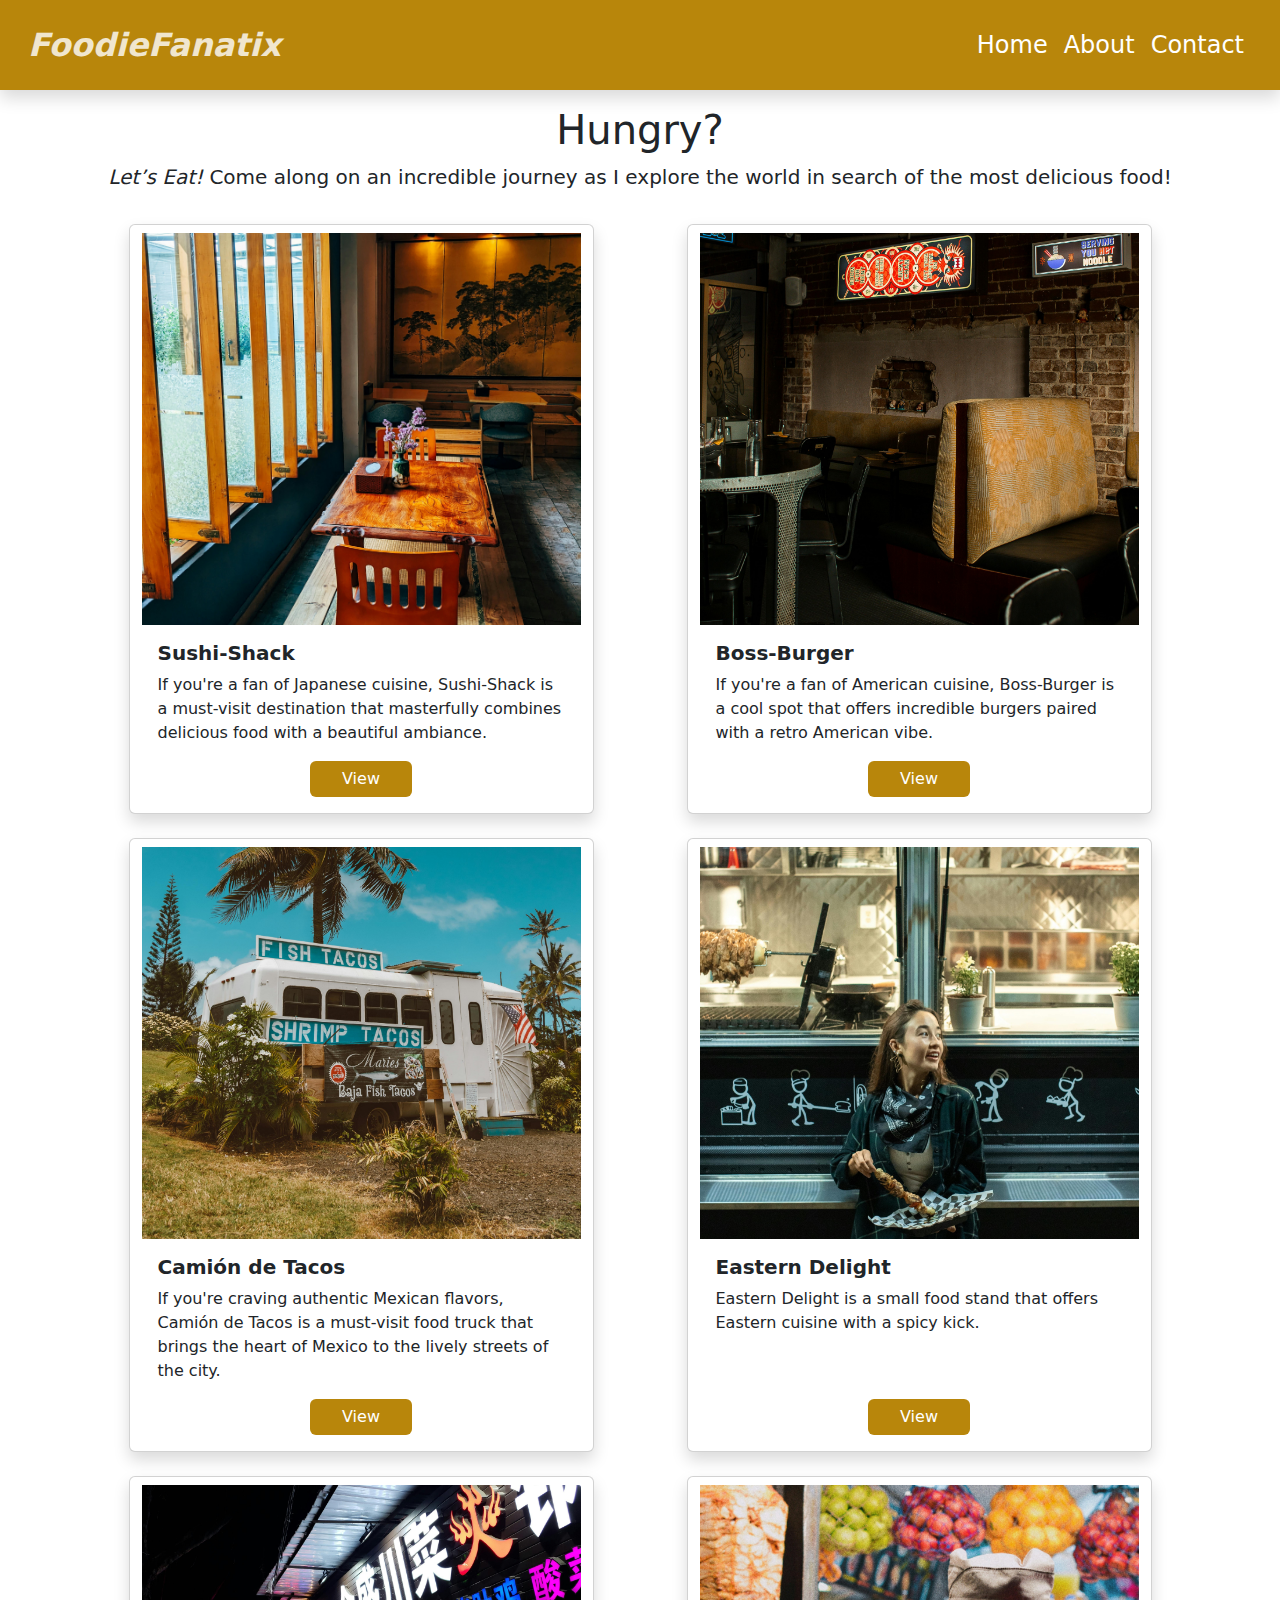
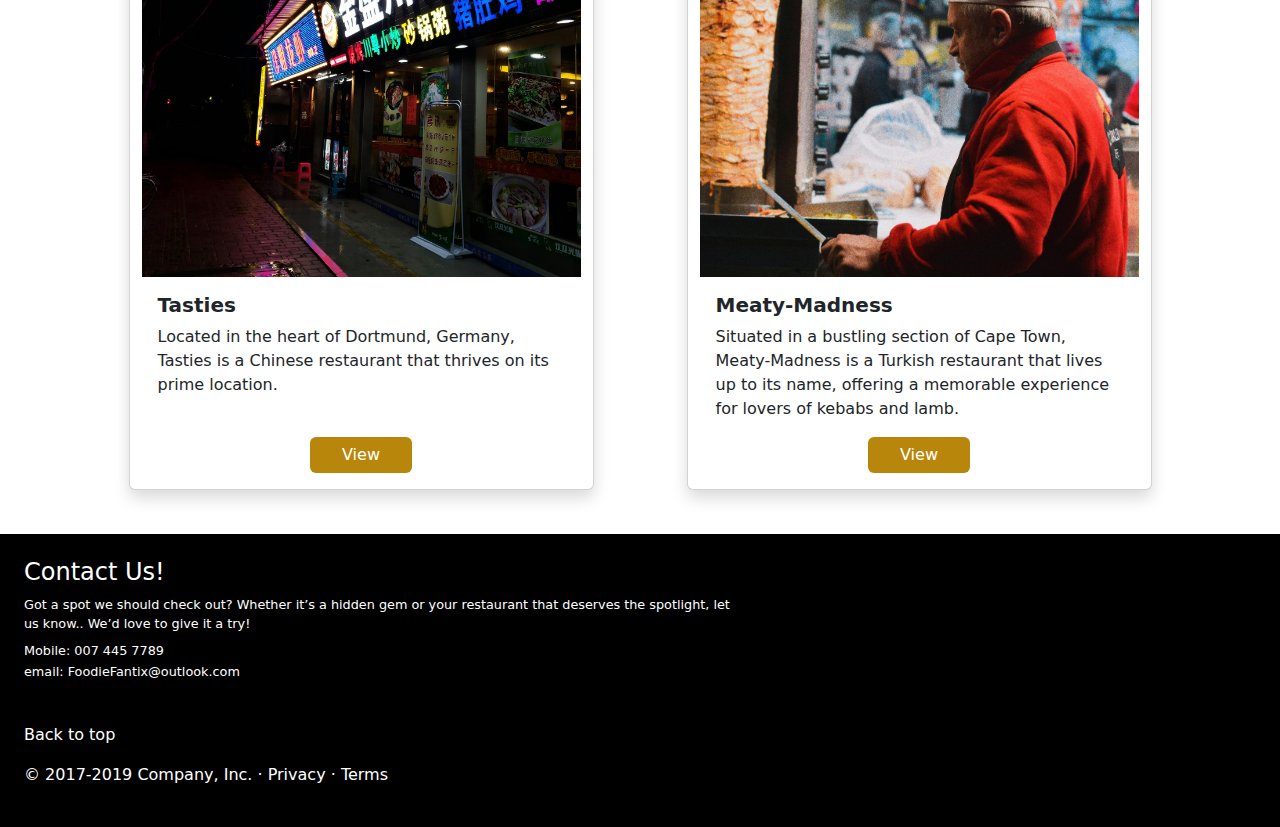
<file: index.html>
<!DOCTYPE html>
<html lang="en">
<html>
    <head>
        <title>FoodieFanatix</title>
        <meta charset="UTF-8">
        <meta name="viewport" content="width=device-width, initial-scale=1, shrink-to-fit=no">
        <link rel="stylesheet" href="custom.css">
        <link rel="stylesheet" href="https://cdn.jsdelivr.net/npm/bootstrap@5.3.0/dist/css/bootstrap.min.css">
        <link rel="stylesheet" href="fontAwesome/css/all.css">
    </head>

    <body>
        <nav class="navbar navbar-expand-lg navbar-white shadow w-100 p-3">
            <div class="container-fluid">
                <a href="index.html" class="navbar-brand ">
                    <em>FoodieFanatix</em>
                </a>
                <button class="navbar-toggler" type="button" data-bs-toggle="collapse" data-bs-target="#navbar" aria-label="Toggle navigation">
                    <span class="navbar-toggler-icon"></span>
                </button>
                <div class="collapse navbar-collapse" id="navbar">
                    <div class="navbar-nav ms-auto h4">
                        <a href="index.html" class="nav-item nav-link">Home</a>
                        <a href="about.html" class="nav-item nav-link">About</a>
                        <a href="#footer-contact" class="nav-item nav-link">Contact</a>
                    </div>
                </div>
            </div>
        </nav>
        
        <div class="blog-header mx-auto text-center p-3">
            <strong><h1>Hungry?</h1></strong>
            <p class="lead"><strong><em>Let’s</em></strong> <strong><em>Eat!</em></strong> Come along on an incredible journey as I explore the world in search of the most delicious food!</p>

        
        </div>
       <div class="container row mx-auto d-sm-flex">
            <div class="card col-lg-5 col-11 mx-auto shadow mb-4">
              <img src="img/sushi-shack/sushi4.jpg" class="card-img-top pt-2" alt="...">
              <div class="card-body d-flex flex-column">
                <div class="d-flex flex-row"><h5 class="card-title ">Sushi-Shack </h5></div>
                <p class="card-text">If you're a fan of Japanese cuisine, Sushi-Shack is a must-visit destination that masterfully combines delicious food with a beautiful ambiance.</p>
               
                <a href="spot1.html" class="btn btn-primary  d-block mx-auto w-25 mt-auto">View</a>
              </div>
            </div>
            <div class="card col-lg-5 col-11 mx-auto shadow mb-4">
              <img src="img/burger/burger5.jpg" class="card-img-top img-fluid pt-2" alt="...">
              <div class="card-body d-flex flex-column">
                <h5 class="card-title">Boss-Burger </h5>
                <p class="card-text">If you're a fan of American cuisine, Boss-Burger is a cool spot that offers incredible burgers paired with a retro American vibe.</p>
               
                <a href="spot2.html" class="btn btn-primary  d-block mx-auto w-25 mt-auto">View</a>
              </div>
            </div>
        </div>
        
        <div class="container row mx-auto d-sm-flex">
            <div class="card col-lg-5 col-11 mx-auto shadow mb-4">
              <img src="img/taco/taco3.jpg" class="card-img-top pt-2" alt="...">
              <div class="card-body d-flex flex-column">
                <h5 class="card-title">Camión de Tacos </h5>
                <p class="card-text">If you're craving authentic Mexican flavors, Camión de Tacos is a must-visit food truck that brings the heart of Mexico to the lively streets of the city.</p>
                
                <a href="spot3.html" class="btn btn-primary  d-block mx-auto w-25 mt-auto">View</a>
              </div>
            </div>
            <div class="card col-lg-5 col-11 mx-auto shadow mb-4">
              <img src="img/India/india5.jpg" class="card-img-top pt-2" alt="...">
              <div class="card-body d-flex flex-column">
                <h5 class="card-title">Eastern Delight </h5>
                <p class="card-text">Eastern Delight is a small food stand that offers Eastern cuisine with a spicy kick.</p>
                
                <a href="spot4.html" class="btn btn-primary  d-block mx-auto w-25 mt-auto">View</a>
              </div>
            </div>
        </div>
        
        <div class="container row mx-auto d-sm-flex">
            <div class="card col-lg-5 col-11 mx-auto shadow mb-4">
              <img src="img/chinese/china5.jpg" class="card-img-top pt-2" alt="...">
              <div class="card-body d-flex flex-column">
                <h5 class="card-title">Tasties </h5>
                <p class="card-text">Located in the heart of Dortmund, Germany, Tasties is a Chinese restaurant that thrives on its prime location.</p>
             
                <a href="spot5.html" class="btn btn-primary  d-block mx-auto w-25 mt-auto">View</a>
              </div>
            </div>
            <div class="card col-lg-5 col-11 mx-auto shadow mb-4">
              <img src="img/turk/turk2.jpg" class="card-img-top pt-2" alt="...">
              <div class="card-body d-flex flex-column">
                <h5 class="card-title">Meaty-Madness </h5>
                <p class="card-text">Situated in a bustling section of Cape Town, Meaty-Madness is a Turkish restaurant that lives up to its name, offering a memorable experience for lovers of kebabs and lamb.</p>
                
                <a href="spot6.html" class="btn btn-primary  d-block mx-auto w-25 mt-auto">View</a>
              </div>
            </div>
        </div>
        
        
            
        <footer class="footer-section p-4 mx-lg-0">
            <div id="footer-contact" class="footer-contact col-lg-7 mb-5">
                <h4>Contact Us!</h4>
                <p>Got a spot we should check out? Whether it’s a hidden gem or your restaurant that deserves the spotlight, let us know.. We’d love to give it a try!</p>
                <div class="footer-contact-details">
                    <p>Mobile: 007 445 7789</p>
                    <p>email: FoodieFantix@outlook.com</p>
                </div>
            </div>
            <div class="mt-5 mb-1">
                <p class="float-right"><a href="#">Back to top</a></p>
                <p>&copy; 2017-2019 Company, Inc. &middot; <a href="#">Privacy</a> &middot; <a href="#">Terms</a></p>
            </div>
            
        </footer>
        <script src="https://cdn.jsdelivr.net/npm/bootstrap@5.3.0/dist/js/bootstrap.bundle.min.js"></script>
        
    
    </body>
</html>
</file>
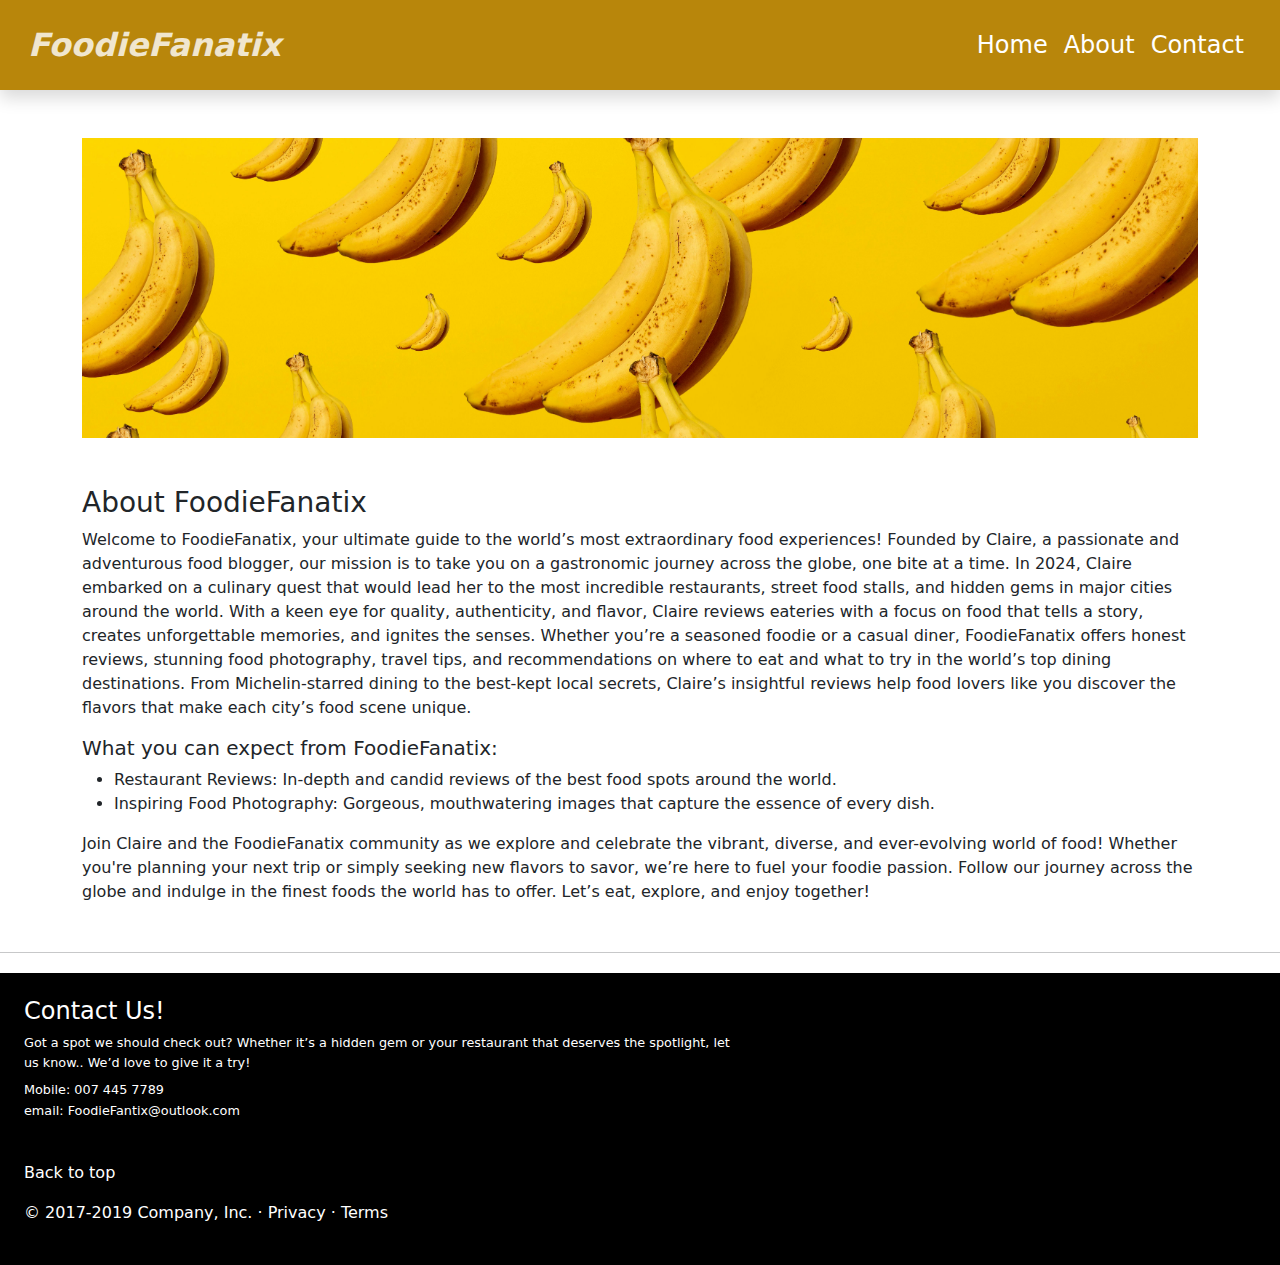
<file: about.html>
<!DOCTYPE html>
<html lang="en">
<html>
    <head>
        <title>FoodieFanatix</title>
        <meta charset="UTF-8">
        <meta name="viewport" content="width=device-width, initial-scale=1, shrink-to-fit=no">
        <link rel="stylesheet" href="custom.css">
        <link rel="stylesheet" href="https://cdn.jsdelivr.net/npm/bootstrap@5.3.0/dist/css/bootstrap.min.css">
        <link rel="stylesheet" href="fontAwesome/css/all.css">
    </head>

    <body>
        <nav class="navbar navbar-expand-lg navbar-white shadow w-100 p-3">
            <div class="container-fluid">
                <a href="index.html" class="navbar-brand ">
                    <em>FoodieFanatix</em>
                </a>
                <button class="navbar-toggler" type="button" data-bs-toggle="collapse" data-bs-target="#navbar" aria-label="Toggle navigation">
                    <span class="navbar-toggler-icon"></span>
                </button>
                <div class="collapse navbar-collapse" id="navbar">
                    <div class="navbar-nav ms-auto h4">
                        <a href="index.html" class="nav-item nav-link">Home</a>
                        <a href="about.html" class="nav-item nav-link">About</a>
                        <a href="#footer-contact" class="nav-item nav-link">Contact</a>
                    </div>
                </div>
            </div>
        </nav>
        
        <div class="about-content container mt-5">
            <img src="img/nana.jpg" class="mb-5"/>
        <h3>About FoodieFanatix</h3>
            <p>
                Welcome to FoodieFanatix, your ultimate guide to the world’s most extraordinary food experiences! Founded by Claire, a passionate and adventurous food blogger, our mission is to take you on a gastronomic journey across the globe, one bite at a time.

                In 2024, Claire embarked on a culinary quest that would lead her to the most incredible restaurants, street food stalls, and hidden gems in major cities around the world. With a keen eye for quality, authenticity, and flavor, Claire reviews eateries with a focus on food that tells a story, creates unforgettable memories, and ignites the senses.

                Whether you’re a seasoned foodie or a casual diner, FoodieFanatix offers honest reviews, stunning food photography, travel tips, and recommendations on where to eat and what to try in the world’s top dining destinations. From Michelin-starred dining to the best-kept local secrets, Claire’s insightful reviews help food lovers like you discover the flavors that make each city’s food scene unique.
            </p>

                <h5>What you can expect from FoodieFanatix:</h5>
                <ul>
                    <li>Restaurant Reviews: In-depth and candid reviews of the best food spots around the world.</li>
                    <li>Inspiring Food Photography: Gorgeous, mouthwatering images that capture the essence of every dish.</li>
                </ul>
                    

                <p>Join Claire and the FoodieFanatix community as we explore and celebrate the vibrant, diverse, and ever-evolving world of food! Whether you're planning your next trip or simply seeking new flavors to savor, we’re here to fuel your foodie passion.

                Follow our journey across the globe and indulge in the finest foods the world has to offer. Let’s eat, explore, and enjoy together!</p>
        </div>
        
        <hr class="section-divider mt-5"/>
            
        <footer class="footer-section p-4 mx-lg-0">
            <div id="footer-contact" class="footer-contact col-lg-7 mb-5">
                <h4>Contact Us!</h4>
                <p>Got a spot we should check out? Whether it’s a hidden gem or your restaurant that deserves the spotlight, let us know.. We’d love to give it a try!</p>
                <div class="footer-contact-details">
                    <p>Mobile: 007 445 7789</p>
                    <p>email: FoodieFantix@outlook.com</p>
                </div>
            </div>
            <div class="mt-5 mb-1">
                <p class="float-right"><a href="#">Back to top</a></p>
                <p>&copy; 2017-2019 Company, Inc. &middot; <a href="#">Privacy</a> &middot; <a href="#">Terms</a></p>
            </div>
        </footer>
        <script src="https://cdn.jsdelivr.net/npm/bootstrap@5.3.0/dist/js/bootstrap.bundle.min.js"></script>
        
    </body>
</html>
</file>
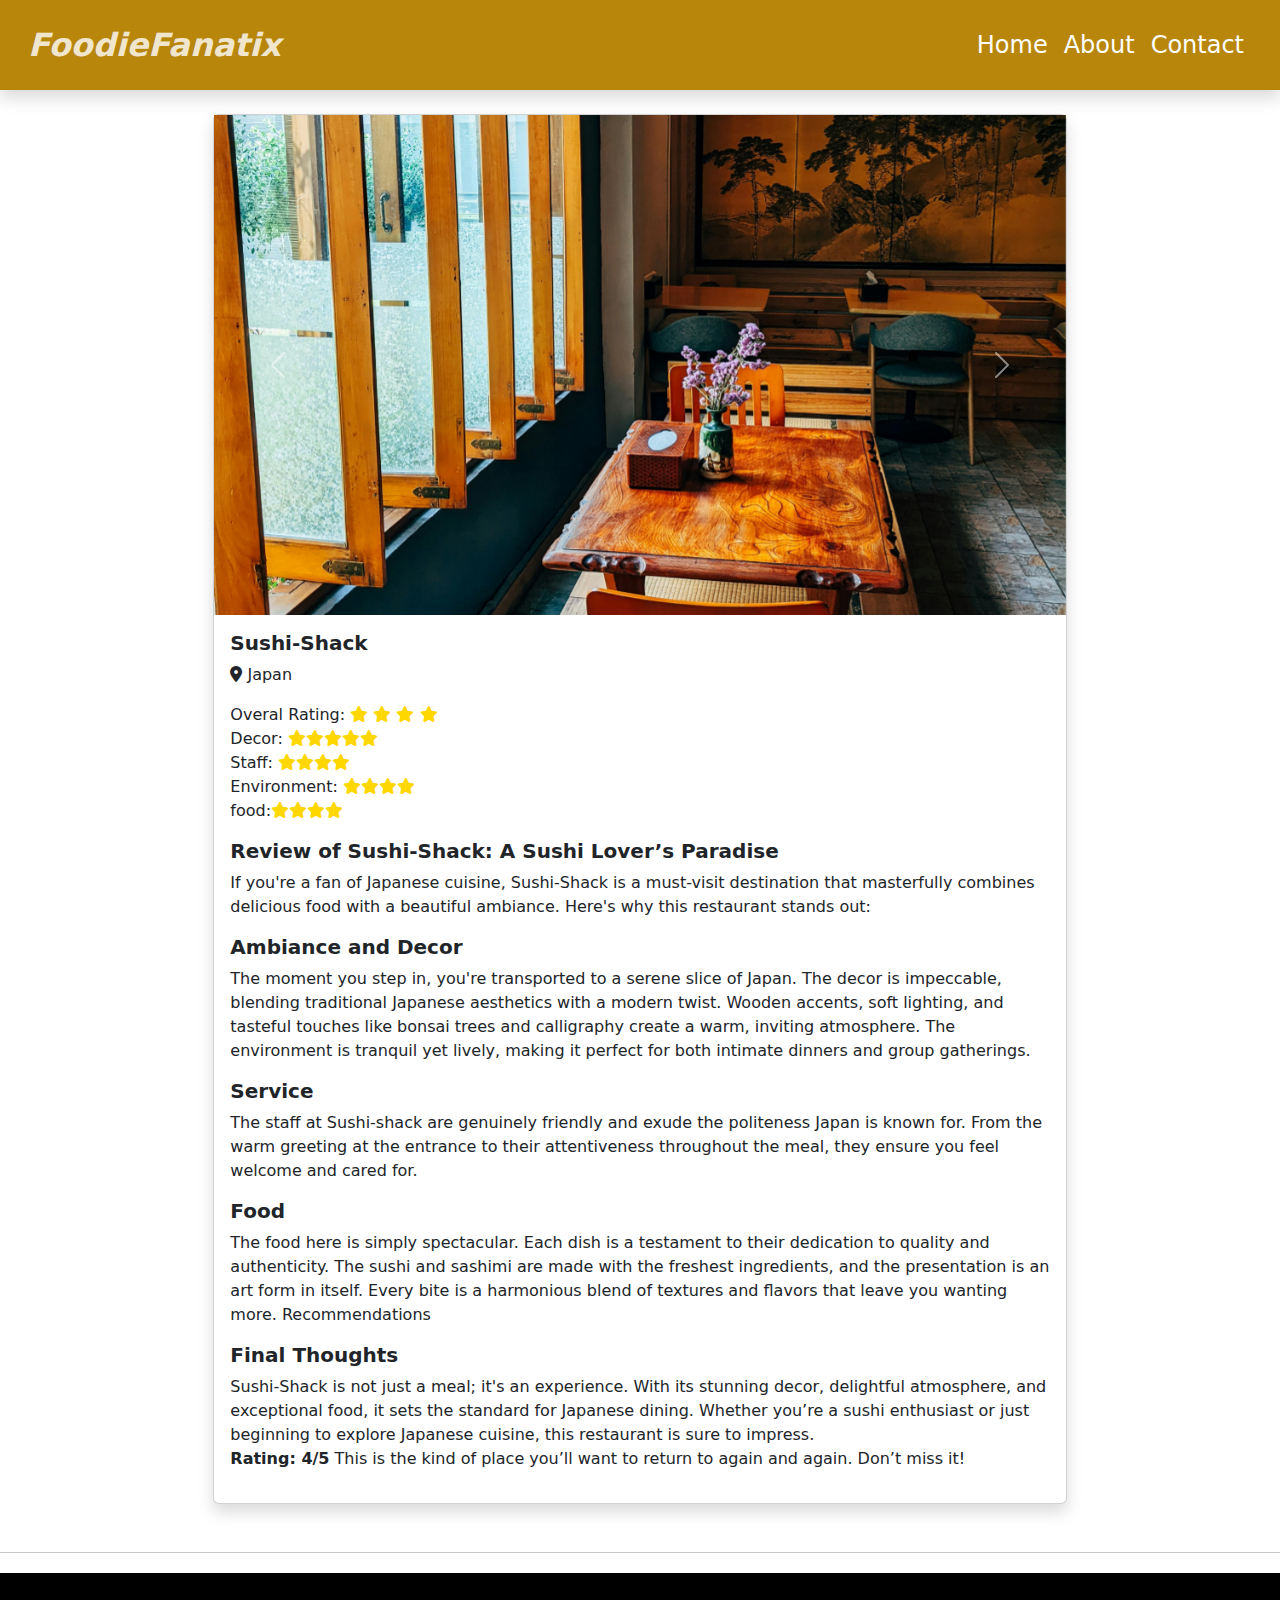
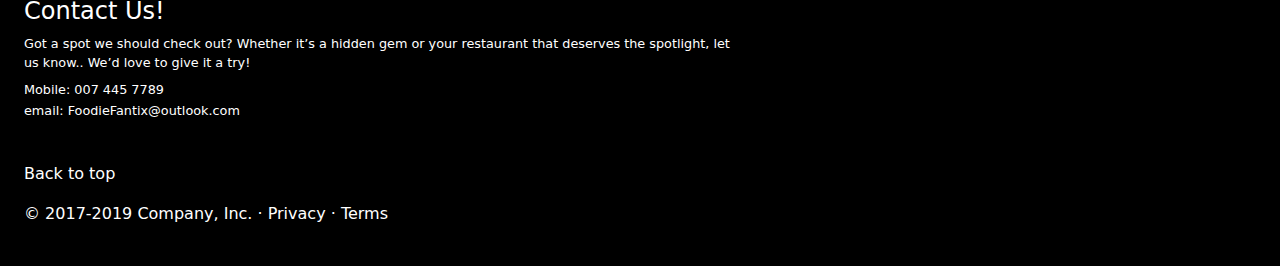
<file: spot1.html>
<!DOCTYPE html>
<html lang="en">
<html>
    <head>
        <title>FoodieFanatix</title>
        <meta charset="UTF-8">
        <meta name="viewport" content="width=device-width, initial-scale=1, shrink-to-fit=no">
        <link rel="stylesheet" href="custom.css">
        <link rel="stylesheet" href="https://cdn.jsdelivr.net/npm/bootstrap@5.3.0/dist/css/bootstrap.min.css">
        <link rel="stylesheet" href="fontAwesome/css/all.css">
    </head>

    <body>
        <nav class="navbar navbar-expand-lg navbar-white shadow w-100 p-3">
            <div class="container-fluid">
                <a href="index.html" class="navbar-brand ">
                    <em>FoodieFanatix</em>
                </a>
                <button class="navbar-toggler" type="button" data-bs-toggle="collapse" data-bs-target="#navbar" aria-label="Toggle navigation">
                    <span class="navbar-toggler-icon"></span>
                </button>
                <div class="collapse navbar-collapse" id="navbar">
                    <div class="navbar-nav ms-auto h4">
                        <a href="index.html" class="nav-item nav-link">Home</a>
                        <a href="about.html" class="nav-item nav-link">About</a>
                        <a href="#footer-contact" class="nav-item nav-link">Contact</a>
                    </div>
                </div>
            </div>
        </nav>
    
       
        <div class="card col-lg-8 col-11 mx-auto shadow m-4">
              <div id="spot-carousel" class="carousel slide">
                  <div class="carousel-inner">
                    <div class="carousel-item active">
                      <img src="img/sushi-shack/sushi4.jpg" class="d-block w-100" alt="...">
                    </div>
                    <div class="carousel-item">
                      <img src="img/sushi-shack/sushi1.jpg" class="d-block w-100" alt="...">
                    </div>
                    <div class="carousel-item">
                      <img src="img/sushi-shack/sushi3.jpg" class="d-block w-100" alt="...">
                    </div>
                    <div class="carousel-item">
                      <img src="img/sushi-shack/sushi5.jpg" class="d-block w-100" alt="...">
                    </div>
                    <div class="carousel-item">
                      <img src="img/sushi-shack/sushi6.jpg" class="d-block w-100" alt="...">
                    </div>
                    
                  </div>
                  <button class="carousel-control-prev" type="button" data-bs-target="#spot-carousel" data-bs-slide="prev">
                    <span class="carousel-control-prev-icon" aria-hidden="true"></span>
                    <span class="visually-hidden">Previous</span>
                  </button>
                  <button class="carousel-control-next" type="button" data-bs-target="#spot-carousel" data-bs-slide="next">
                    <span class="carousel-control-next-icon" aria-hidden="true"></span>
                    <span class="visually-hidden">Next</span>
                  </button>
                </div>
              <div class="card-body">
                <h5 class="card-title">Sushi-Shack</h5>
                  
                  <p>  <i class="fas fa-map-marker-alt"></i> Japan</p>
                  <ul class="list-unstyled">
                      <li>Overal Rating: <i class="fas fa-star" style="color: gold;"></i> <i class="fas fa-star" style="color: gold;"></i> <i class="fas fa-star" style="color: gold;"></i> <i class="fas fa-star" style="color: gold;"></i></li>
                      <li>Decor: <i class="fas fa-star" style="color: gold;"></i><i class="fas fa-star" style="color: gold;"></i><i class="fas fa-star" style="color: gold;"></i><i class="fas fa-star" style="color: gold;"></i><i class="fas fa-star" style="color: gold;"></i></li>
                      <li>Staff: <i class="fas fa-star" style="color: gold;"></i><i class="fas fa-star" style="color: gold;"></i><i class="fas fa-star" style="color: gold;"></i><i class="fas fa-star" style="color: gold;"></i></li>
                      <li>Environment: <i class="fas fa-star" style="color: gold;"></i><i class="fas fa-star" style="color: gold;"></i><i class="fas fa-star" style="color: gold;"></i><i class="fas fa-star" style="color: gold;"></i></li>
                      <li>food:<i class="fas fa-star" style="color: gold;"></i><i class="fas fa-star" style="color: gold;"></i><i class="fas fa-star" style="color: gold;"></i><i class="fas fa-star" style="color: gold;"></i></li>
                  </ul>
                <div class="card-text"><h5><b>Review of Sushi-Shack: A Sushi Lover’s Paradise</b></h5>

                    <p>If you're a fan of Japanese cuisine, Sushi-Shack is a must-visit destination that masterfully combines delicious food with a beautiful ambiance. Here's why this restaurant stands out:</p>
                    
                    <h5><b>Ambiance and Decor</b></h5>

                    <p>The moment you step in, you're transported to a serene slice of Japan. The decor is impeccable, blending traditional Japanese aesthetics with a modern twist. Wooden accents, soft lighting, and tasteful touches like bonsai trees and calligraphy create a warm, inviting atmosphere. The environment is tranquil yet lively, making it perfect for both intimate dinners and group gatherings.</p>
                    
                    <h5><b>Service</b></h5>

                    <p>The staff at Sushi-shack are genuinely friendly and exude the politeness Japan is known for. From the warm greeting at the entrance to their attentiveness throughout the meal, they ensure you feel welcome and cared for.</p>
                    
                    <h5><b>Food</b></h5>
                    
                    <p>The food here is simply spectacular. Each dish is a testament to their dedication to quality and authenticity. The sushi and sashimi are made with the freshest ingredients, and the presentation is an art form in itself. Every bite is a harmonious blend of textures and flavors that leave you wanting more.
                    Recommendations</p>

                    <h5><b>Final Thoughts</b></h5>

                    <p>Sushi-Shack is not just a meal; it's an experience. With its stunning decor, delightful atmosphere, and exceptional food, it sets the standard for Japanese dining. Whether you’re a sushi enthusiast or just beginning to explore Japanese cuisine, this restaurant is sure to impress.
                    <br>
                    <b>Rating: 4/5</b>
                    This is the kind of place you’ll want to return to again and again. Don’t miss it!</p></div>
              </div>
        </div>
        
        <hr class="section-divider mt-5"/>
            
        <footer class="footer-section p-4 mx-lg-0">
            <div id="footer-contact" class="footer-contact col-lg-7 mb-5">
                <h4>Contact Us!</h4>
                <p>Got a spot we should check out? Whether it’s a hidden gem or your restaurant that deserves the spotlight, let us know.. We’d love to give it a try!</p>
                <div class="footer-contact-details">
                    <p>Mobile: 007 445 7789</p>
                    <p>email: FoodieFantix@outlook.com</p>
                </div>
            </div>
            <div class="mt-5 mb-1">
                <p class="float-right"><a href="#">Back to top</a></p>
                <p>&copy; 2017-2019 Company, Inc. &middot; <a href="#">Privacy</a> &middot; <a href="#">Terms</a></p>
            </div>
        </footer>
        <script src="https://cdn.jsdelivr.net/npm/bootstrap@5.3.0/dist/js/bootstrap.bundle.min.js"></script>
        
    </body>
</html>
</file>
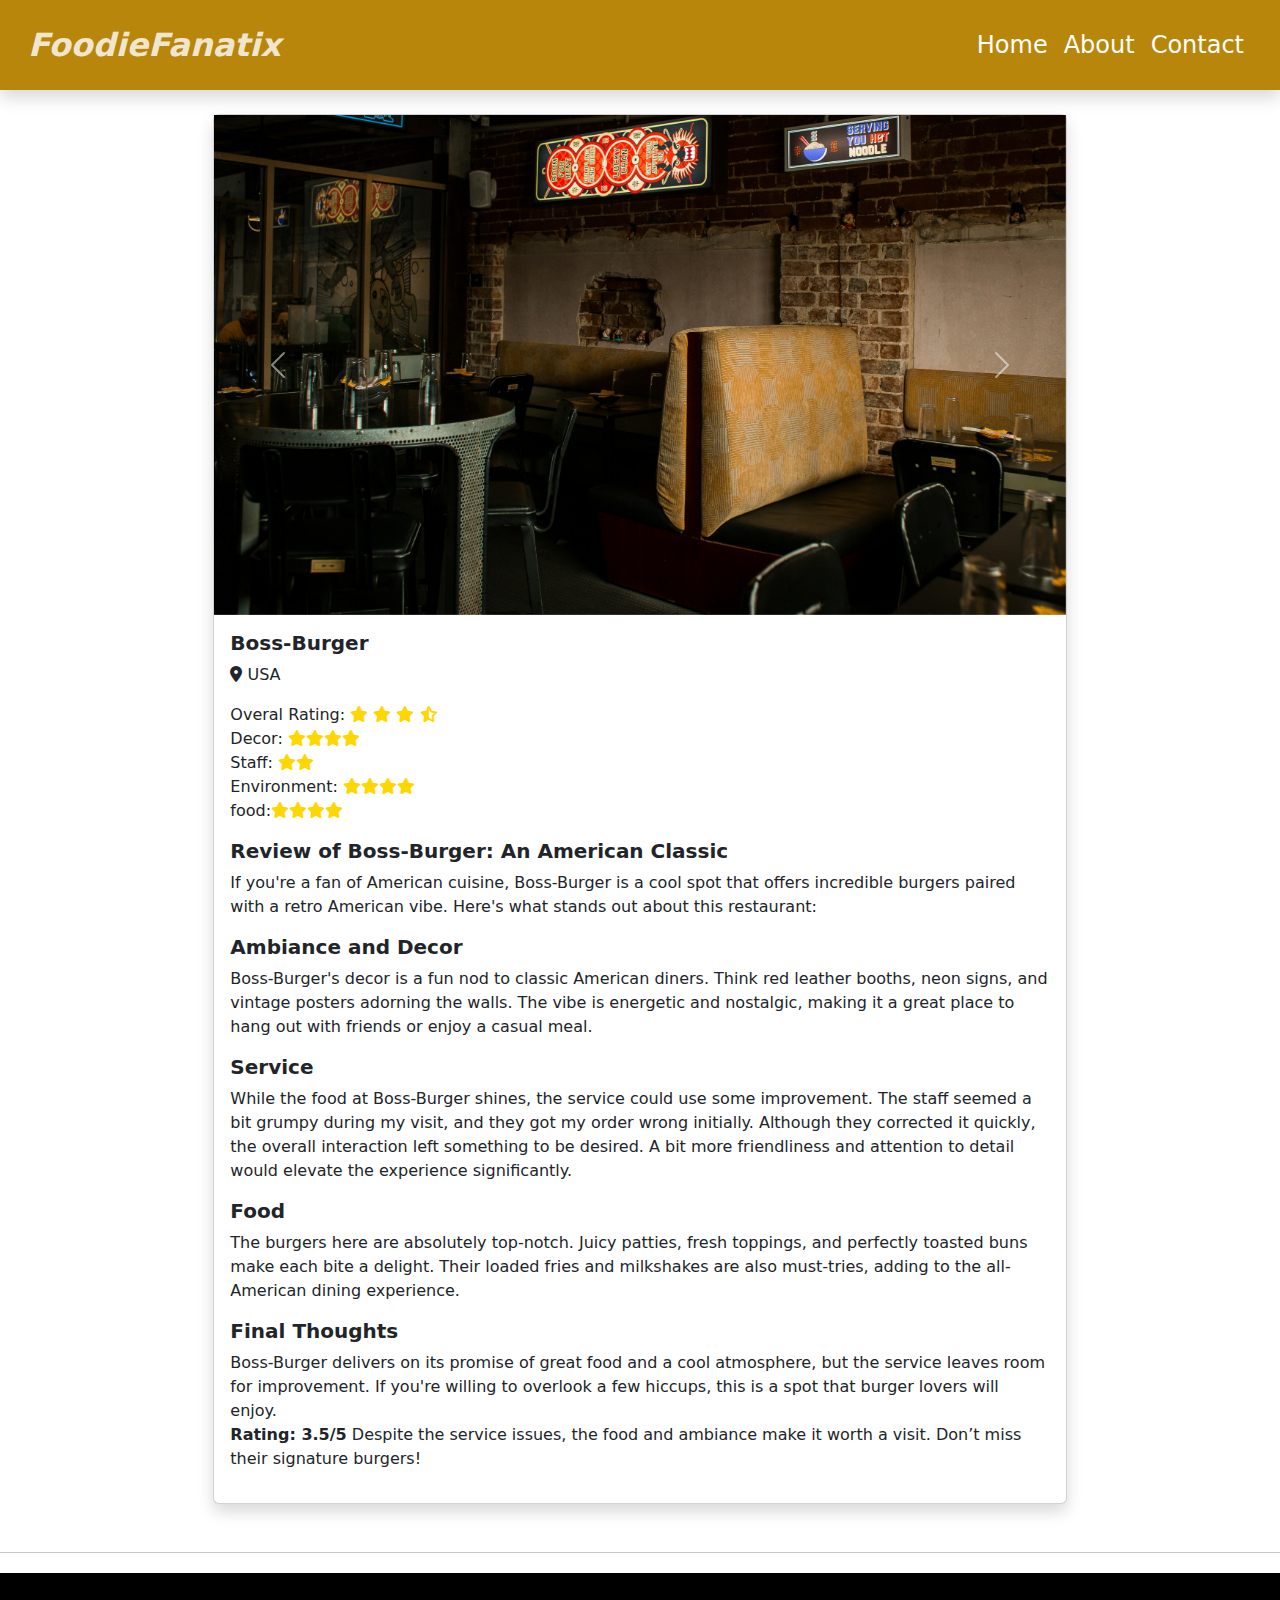
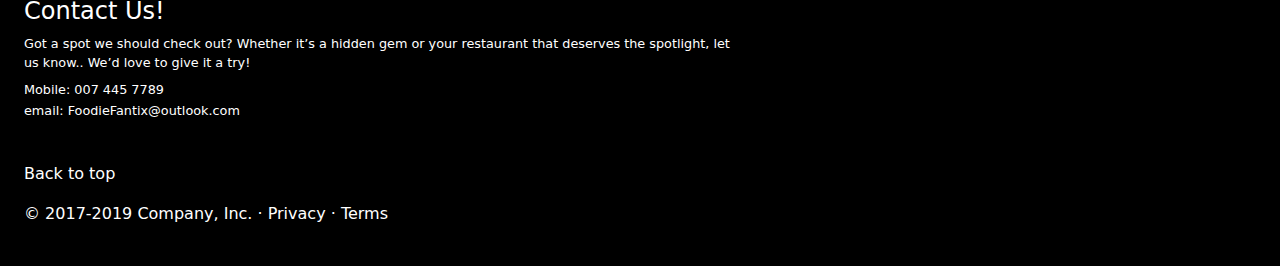
<file: spot2.html>
<!DOCTYPE html>
<html lang="en">
<html>
    <head>
        <title>FoodieFanatix</title>
        <meta charset="UTF-8">
        <meta name="viewport" content="width=device-width, initial-scale=1, shrink-to-fit=no">
        <link rel="stylesheet" href="custom.css">
        <link rel="stylesheet" href="https://cdn.jsdelivr.net/npm/bootstrap@5.3.0/dist/css/bootstrap.min.css">
        <link rel="stylesheet" href="fontAwesome/css/all.css">
    </head>

    <body>
        <nav class="navbar navbar-expand-lg navbar-white shadow w-100 p-3">
            <div class="container-fluid">
                <a href="index.html" class="navbar-brand ">
                    <em>FoodieFanatix</em>
                </a>
                <button class="navbar-toggler" type="button" data-bs-toggle="collapse" data-bs-target="#navbar" aria-label="Toggle navigation">
                    <span class="navbar-toggler-icon"></span>
                </button>
                <div class="collapse navbar-collapse" id="navbar">
                    <div class="navbar-nav ms-auto h4">
                        <a href="index.html" class="nav-item nav-link">Home</a>
                        <a href="about.html" class="nav-item nav-link">About</a>
                        <a href="#footer-contact" class="nav-item nav-link">Contact</a>
                    </div>
                </div>
            </div>
        </nav>
       
       <div class="card col-lg-8 col-11 mx-auto shadow m-4">
              <div id="spot-carousel" class="carousel slide">
                  <div class="carousel-inner">
                    <div class="carousel-item active">
                      <img src="img/burger/burger5.jpg" class="d-block w-100" alt="...">
                    </div>
                    <div class="carousel-item">
                      <img src="img/burger/burger1.jpg" class="d-block w-100" alt="...">
                    </div>
                    <div class="carousel-item">
                      <img src="img/burger/burger2.jpg" class="d-block w-100" alt="...">
                    </div>
                    <div class="carousel-item">
                      <img src="img/burger/burger3.jpg" class="d-block w-100" alt="...">
                    </div>
                    <div class="carousel-item">
                      <img src="img/burger/burger4.jpg" class="d-block w-100" alt="...">
                    </div>
                    
                  </div>
                  <button class="carousel-control-prev" type="button" data-bs-target="#spot-carousel" data-bs-slide="prev">
                    <span class="carousel-control-prev-icon" aria-hidden="true"></span>
                    <span class="visually-hidden">Previous</span>
                  </button>
                  <button class="carousel-control-next" type="button" data-bs-target="#spot-carousel" data-bs-slide="next">
                    <span class="carousel-control-next-icon" aria-hidden="true"></span>
                    <span class="visually-hidden">Next</span>
                  </button>
                </div>
              <div class="card-body">
                <h5 class="card-title">Boss-Burger</h5>
                  
                  <p>  <i class="fas fa-map-marker-alt"></i> USA</p>
                  <ul class="list-unstyled">
                      <li>Overal Rating: <i class="fas fa-star" style="color: gold;"></i> <i class="fas fa-star" style="color: gold;"></i> <i class="fas fa-star" style="color: gold;"></i> <i class="fas fa-star-half-alt" style="color: gold;"></i></li>
                      <li>Decor: <i class="fas fa-star" style="color: gold;"></i><i class="fas fa-star" style="color: gold;"></i><i class="fas fa-star" style="color: gold;"></i><i class="fas fa-star" style="color: gold;"></i></li>
                      <li>Staff: <i class="fas fa-star" style="color: gold;"></i><i class="fas fa-star" style="color: gold;"></i></li>
                      <li>Environment: <i class="fas fa-star" style="color: gold;"></i><i class="fas fa-star" style="color: gold;"></i><i class="fas fa-star" style="color: gold;"></i><i class="fas fa-star" style="color: gold;"></i></li>
                      <li>food:<i class="fas fa-star" style="color: gold;"></i><i class="fas fa-star" style="color: gold;"></i><i class="fas fa-star" style="color: gold;"></i><i class="fas fa-star" style="color: gold;"></i></li>
                  </ul>
                <div class="card-text">
                    <h5><b>Review of Boss-Burger: An American Classic</b></h5>

                    <p>
                        If you're a fan of American cuisine, Boss-Burger is a cool spot that offers incredible burgers paired with a retro American vibe. Here's what stands out about this restaurant:
                    </p>
                    <h5><b>Ambiance and Decor</b></h5>
                    <p>
                        Boss-Burger's decor is a fun nod to classic American diners. Think red leather booths, neon signs, and vintage posters adorning the walls. The vibe is energetic and nostalgic, making it a great place to hang out with friends or enjoy a casual meal.
                    </p>
                    <h5><b>Service</b></h5>
                    <p>
                        While the food at Boss-Burger shines, the service could use some improvement. The staff seemed a bit grumpy during my visit, and they got my order wrong initially. Although they corrected it quickly, the overall interaction left something to be desired. A bit more friendliness and attention to detail would elevate the experience significantly.
                    </p>
                    <h5><b>Food</b></h5>
                    <p>
                        The burgers here are absolutely top-notch. Juicy patties, fresh toppings, and perfectly toasted buns make each bite a delight. Their loaded fries and milkshakes are also must-tries, adding to the all-American dining experience.
                    </p>
                    <h5><b>Final Thoughts</b></h5>
                    <p>
                        Boss-Burger delivers on its promise of great food and a cool atmosphere, but the service leaves room for improvement. If you're willing to overlook a few hiccups, this is a spot that burger lovers will enjoy.
                        <br>
                        <b>Rating: 3.5/5</b>
                        Despite the service issues, the food and ambiance make it worth a visit. Don’t miss their signature burgers!
                    </p>
                </div>

              </div>
        </div>
        
        <hr class="section-divider mt-5"/>
            
        <footer class="footer-section p-4 mx-lg-0">
            <div id="footer-contact" class="footer-contact col-lg-7 mb-5">
                <h4>Contact Us!</h4>
                <p>Got a spot we should check out? Whether it’s a hidden gem or your restaurant that deserves the spotlight, let us know.. We’d love to give it a try!</p>
                <div class="footer-contact-details">
                    <p>Mobile: 007 445 7789</p>
                    <p>email: FoodieFantix@outlook.com</p>
                </div>
            </div>
            <div class="mt-5 mb-1">
                <p class="float-right"><a href="#">Back to top</a></p>
                <p>&copy; 2017-2019 Company, Inc. &middot; <a href="#">Privacy</a> &middot; <a href="#">Terms</a></p>
            </div>
        </footer>
        <script src="https://cdn.jsdelivr.net/npm/bootstrap@5.3.0/dist/js/bootstrap.bundle.min.js"></script>
        
    </body>
</html>
</file>
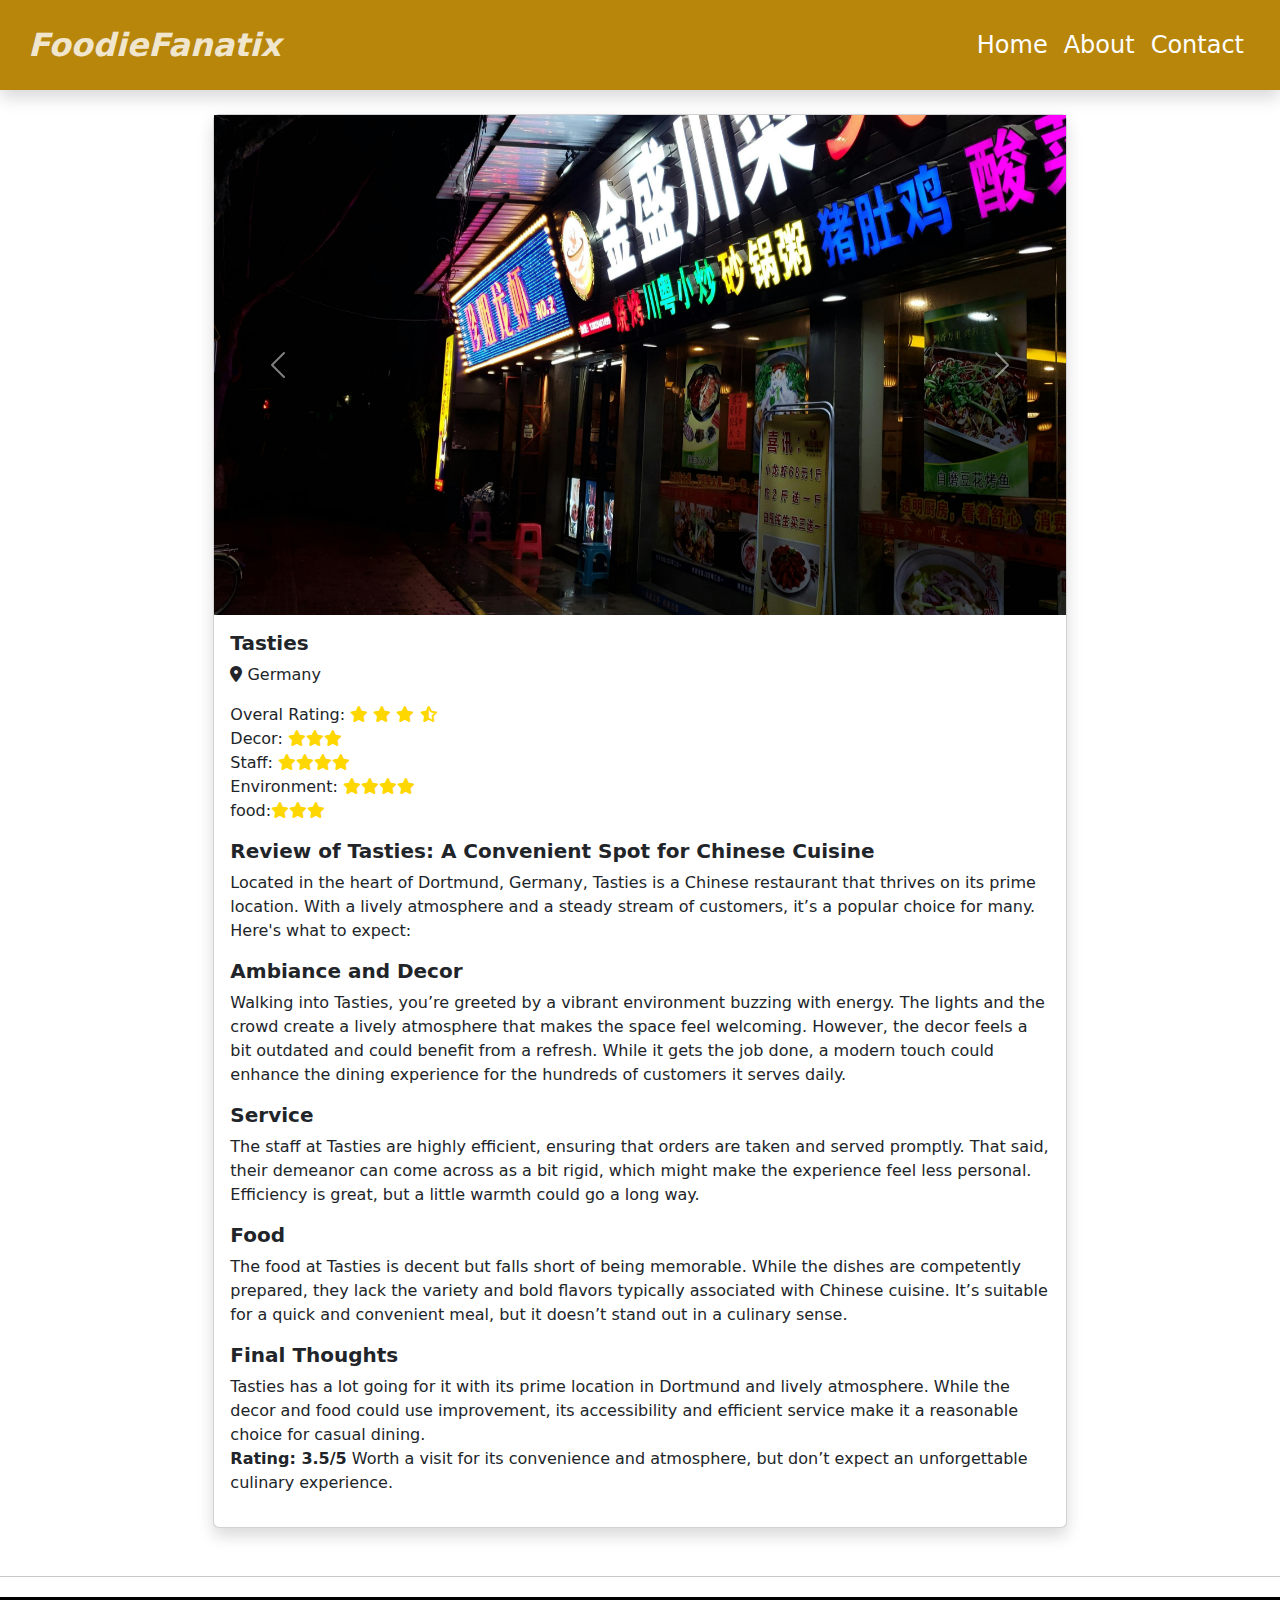
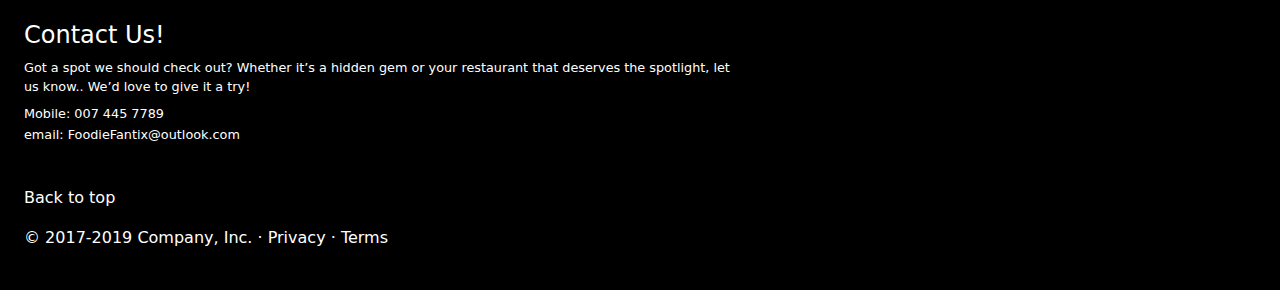
<file: spot5.html>
<!DOCTYPE html>
<html lang="en">
<html>
    <head>
        <title>FoodieFanatix</title>
        <meta charset="UTF-8">
        <meta name="viewport" content="width=device-width, initial-scale=1, shrink-to-fit=no">
        <link rel="stylesheet" href="custom.css">
        <link rel="stylesheet" href="https://cdn.jsdelivr.net/npm/bootstrap@5.3.0/dist/css/bootstrap.min.css">
        <link rel="stylesheet" href="fontAwesome/css/all.css">
    </head>

    <body>
        <nav class="navbar navbar-expand-lg navbar-white shadow w-100 p-3">
            <div class="container-fluid">
                <a href="index.html" class="navbar-brand ">
                    <em>FoodieFanatix</em>
                </a>
                <button class="navbar-toggler" type="button" data-bs-toggle="collapse" data-bs-target="#navbar" aria-label="Toggle navigation">
                    <span class="navbar-toggler-icon"></span>
                </button>
                <div class="collapse navbar-collapse" id="navbar">
                    <div class="navbar-nav ms-auto h4">
                        <a href="index.html" class="nav-item nav-link">Home</a>
                        <a href="about.html" class="nav-item nav-link">About</a>
                        <a href="#footer-contact" class="nav-item nav-link">Contact</a>
                    </div>
                </div>
            </div>
        </nav>
    
        <div class="card col-lg-8 col-11 mx-auto shadow m-4">
              <div id="spot-carousel" class="carousel slide">
                  <div class="carousel-inner">
                    <div class="carousel-item active">
                      <img src="img/chinese/china5.jpg" class="d-block w-100" alt="...">
                    </div>
                    <div class="carousel-item">
                      <img src="img/chinese/china2.jpg" class="d-block w-100" alt="...">
                    </div>
                    <div class="carousel-item">
                      <img src="img/chinese/china3.jpg" class="d-block w-100" alt="...">
                    </div>
                    <div class="carousel-item">
                      <img src="img/chinese/china4.jpg" class="d-block w-100" alt="...">
                    </div>
                    <div class="carousel-item">
                      <img src="img/chinese/china1.jpg" class="d-block w-100" alt="...">
                    </div>
                    
                  </div>
                  <button class="carousel-control-prev" type="button" data-bs-target="#spot-carousel" data-bs-slide="prev">
                    <span class="carousel-control-prev-icon" aria-hidden="true"></span>
                    <span class="visually-hidden">Previous</span>
                  </button>
                  <button class="carousel-control-next" type="button" data-bs-target="#spot-carousel" data-bs-slide="next">
                    <span class="carousel-control-next-icon" aria-hidden="true"></span>
                    <span class="visually-hidden">Next</span>
                  </button>
                </div>
              <div class="card-body">
                <h5 class="card-title">Tasties</h5>
                  
                  <p>  <i class="fas fa-map-marker-alt"></i> Germany</p>
                  <ul class="list-unstyled">
                      <li>Overal Rating: <i class="fas fa-star" style="color: gold;"></i> <i class="fas fa-star" style="color: gold;"></i> <i class="fas fa-star" style="color: gold;"></i> <i class="fas fa-star-half-alt" style="color: gold;"></i></li>
                      <li>Decor: <i class="fas fa-star" style="color: gold;"></i><i class="fas fa-star" style="color: gold;"></i><i class="fas fa-star" style="color: gold;"></i></li>
                      <li>Staff: <i class="fas fa-star" style="color: gold;"></i><i class="fas fa-star" style="color: gold;"></i><i class="fas fa-star" style="color: gold;"></i><i class="fas fa-star" style="color: gold;"></i></li>
                      <li>Environment: <i class="fas fa-star" style="color: gold;"></i><i class="fas fa-star" style="color: gold;"></i><i class="fas fa-star" style="color: gold;"></i><i class="fas fa-star" style="color: gold;"></i></li>
                      <li>food:<i class="fas fa-star" style="color: gold;"></i><i class="fas fa-star" style="color: gold;"></i><i class="fas fa-star" style="color: gold;"></i></li>
                  </ul>
                <div class="card-text">
                    <h5><b>Review of Tasties: A Convenient Spot for Chinese Cuisine</b></h5>

                    <p>
                        Located in the heart of Dortmund, Germany, Tasties is a Chinese restaurant that thrives on its prime location. With a lively atmosphere and a steady stream of customers, it’s a popular choice for many. Here's what to expect:
                    </p>
                    <h5><b>Ambiance and Decor</b></h5>
                    <p>
                        Walking into Tasties, you’re greeted by a vibrant environment buzzing with energy. The lights and the crowd create a lively atmosphere that makes the space feel welcoming. However, the decor feels a bit outdated and could benefit from a refresh. While it gets the job done, a modern touch could enhance the dining experience for the hundreds of customers it serves daily.
                    </p>
                    <h5><b>Service</b></h5>
                    <p>
                        The staff at Tasties are highly efficient, ensuring that orders are taken and served promptly. That said, their demeanor can come across as a bit rigid, which might make the experience feel less personal. Efficiency is great, but a little warmth could go a long way.
                    </p>
                    <h5><b>Food</b></h5>
                    <p>
                        The food at Tasties is decent but falls short of being memorable. While the dishes are competently prepared, they lack the variety and bold flavors typically associated with Chinese cuisine. It’s suitable for a quick and convenient meal, but it doesn’t stand out in a culinary sense.
                    </p>
                    <h5><b>Final Thoughts</b></h5>
                    <p>
                        Tasties has a lot going for it with its prime location in Dortmund and lively atmosphere. While the decor and food could use improvement, its accessibility and efficient service make it a reasonable choice for casual dining. 
                        <br>
                        <b>Rating: 3.5/5</b>
                        Worth a visit for its convenience and atmosphere, but don’t expect an unforgettable culinary experience.
                    </p>
                </div>

              </div>
        </div>
        
        <hr class="section-divider mt-5"/>
            
        <footer class="footer-section p-4 mx-lg-0">
            <div id="footer-contact" class="footer-contact col-lg-7 mb-5">
                <h4>Contact Us!</h4>
                <p>Got a spot we should check out? Whether it’s a hidden gem or your restaurant that deserves the spotlight, let us know.. We’d love to give it a try!</p>
                <div class="footer-contact-details">
                    <p>Mobile: 007 445 7789</p>
                    <p>email: FoodieFantix@outlook.com</p>
                </div>
            </div>
            <div class="mt-5 mb-1">
                <p class="float-right"><a href="#">Back to top</a></p>
                <p>&copy; 2017-2019 Company, Inc. &middot; <a href="#">Privacy</a> &middot; <a href="#">Terms</a></p>
            </div>
        </footer>
        <script src="https://cdn.jsdelivr.net/npm/bootstrap@5.3.0/dist/js/bootstrap.bundle.min.js"></script>
        
    </body>
</html>
</file>
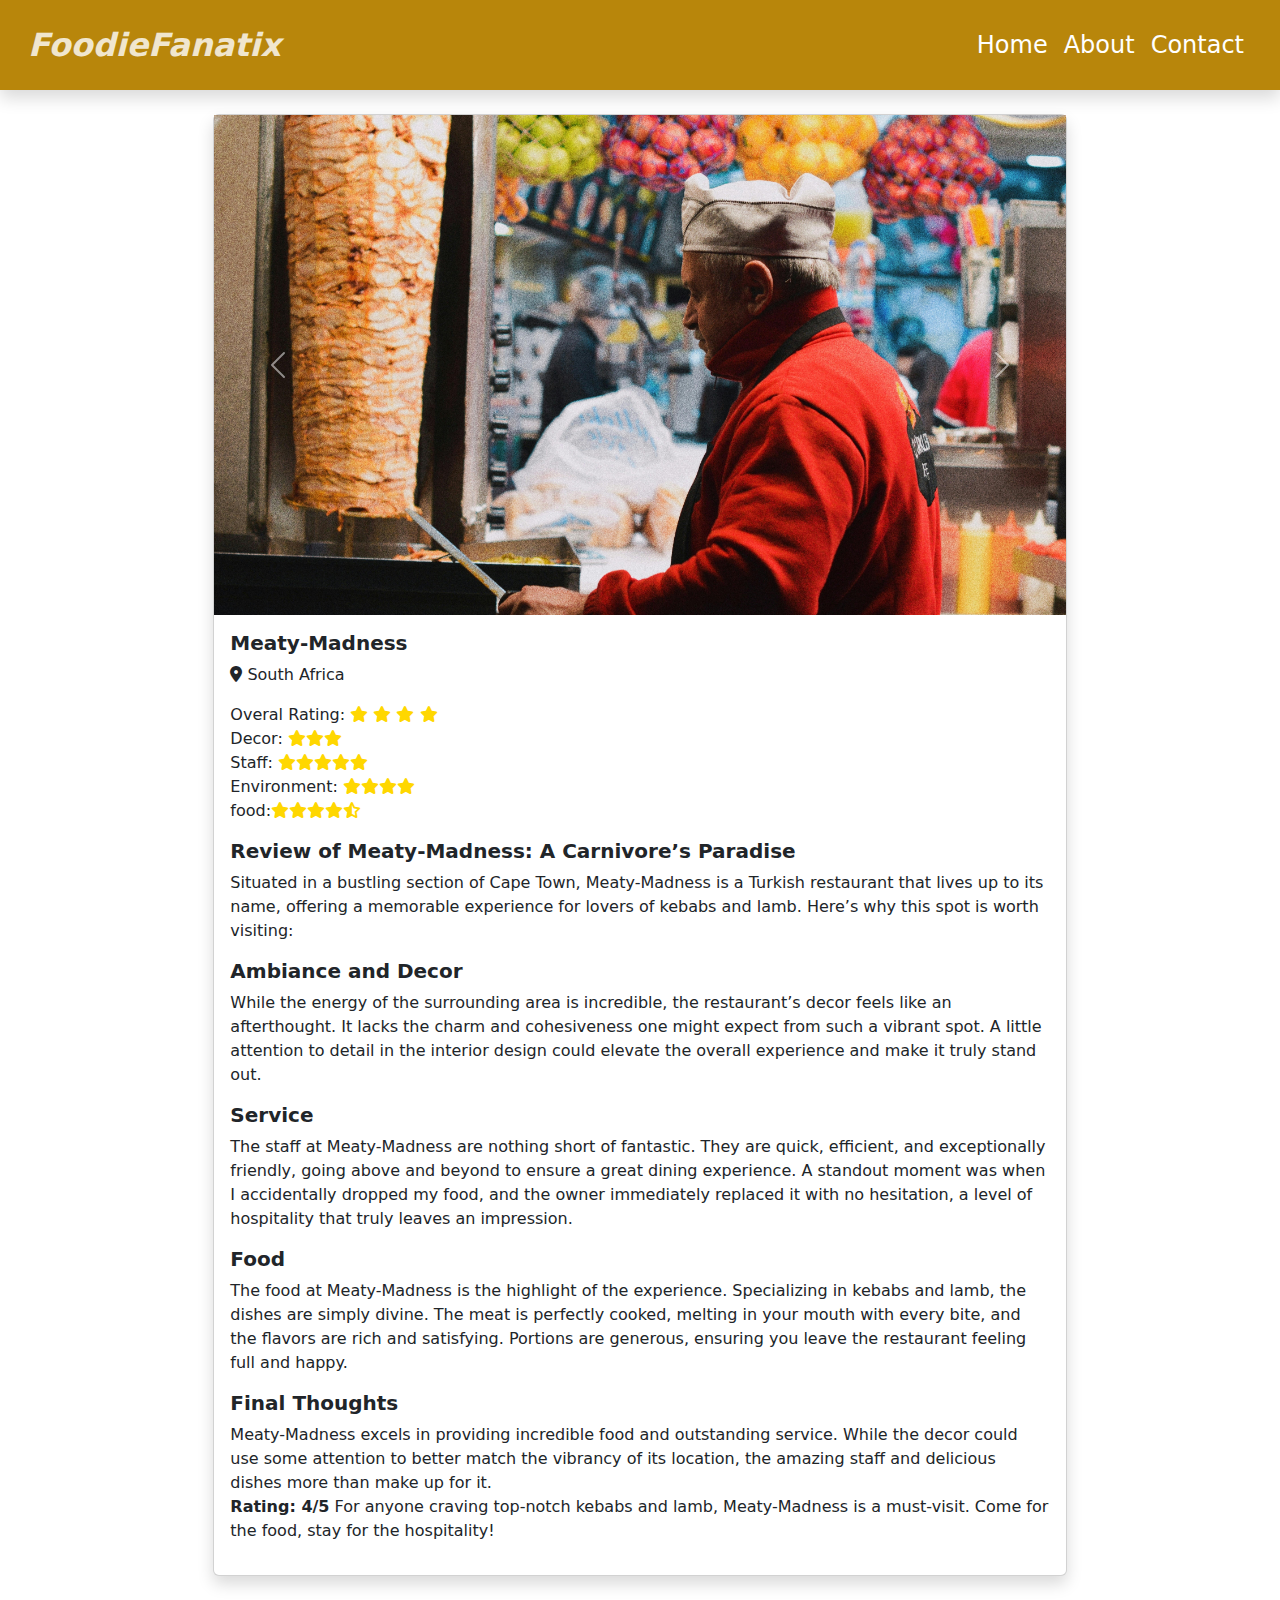
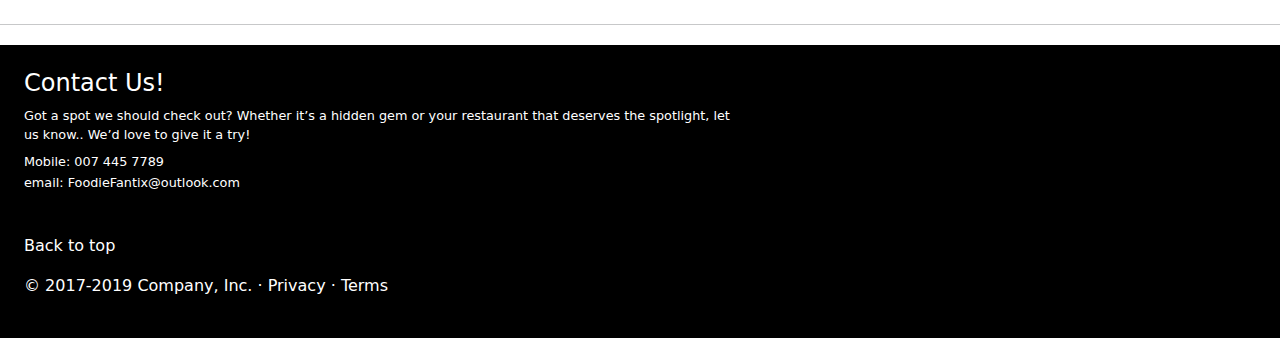
<file: spot6.html>
<!DOCTYPE html>
<html lang="en">
<html>
    <head>
        <title>FoodieFanatix</title>
        <meta charset="UTF-8">
        <meta name="viewport" content="width=device-width, initial-scale=1, shrink-to-fit=no">
        <link rel="stylesheet" href="custom.css">
        <link rel="stylesheet" href="https://cdn.jsdelivr.net/npm/bootstrap@5.3.0/dist/css/bootstrap.min.css">
        <link rel="stylesheet" href="fontAwesome/css/all.css">
    </head>

    <body>
        <nav class="navbar navbar-expand-lg navbar-white shadow w-100 p-3">
            <div class="container-fluid">
                <a href="index.html" class="navbar-brand ">
                    <em>FoodieFanatix</em>
                </a>
                <button class="navbar-toggler" type="button" data-bs-toggle="collapse" data-bs-target="#navbar" aria-label="Toggle navigation">
                    <span class="navbar-toggler-icon"></span>
                </button>
                <div class="collapse navbar-collapse" id="navbar">
                    <div class="navbar-nav ms-auto h4">
                        <a href="index.html" class="nav-item nav-link">Home</a>
                        <a href="about.html" class="nav-item nav-link">About</a>
                        <a href="#footer-contact" class="nav-item nav-link">Contact</a>
                    </div>
                </div>
            </div>
        </nav>
    
        <div class="card col-lg-8 col-11 mx-auto shadow m-4">
              <div id="spot-carousel" class="carousel slide">
                  <div class="carousel-inner">
                    <div class="carousel-item active">
                      <img src="img/turk/turk2.jpg" class="d-block w-100" alt="...">
                    </div>
                    <div class="carousel-item">
                      <img src="img/turk/turk1.jpg" class="d-block w-100" alt="...">
                    </div>
                    <div class="carousel-item">
                      <img src="img/turk/turk3.jpg" class="d-block w-100" alt="...">
                    </div>
                    <div class="carousel-item">
                      <img src="img/turk/turk4.jpg" class="d-block w-100" alt="...">
                    </div>
                    
                  </div>
                  <button class="carousel-control-prev" type="button" data-bs-target="#spot-carousel" data-bs-slide="prev">
                    <span class="carousel-control-prev-icon" aria-hidden="true"></span>
                    <span class="visually-hidden">Previous</span>
                  </button>
                  <button class="carousel-control-next" type="button" data-bs-target="#spot-carousel" data-bs-slide="next">
                    <span class="carousel-control-next-icon" aria-hidden="true"></span>
                    <span class="visually-hidden">Next</span>
                  </button>
                </div>
              <div class="card-body">
                <h5 class="card-title">Meaty-Madness</h5>
                  
                  <p>  <i class="fas fa-map-marker-alt"></i> South Africa</p>
                  <ul class="list-unstyled">
                      <li>Overal Rating: <i class="fas fa-star" style="color: gold;"></i> <i class="fas fa-star" style="color: gold;"></i> <i class="fas fa-star" style="color: gold;"></i> <i class="fas fa-star" style="color: gold;"></i></li>
                      <li>Decor: <i class="fas fa-star" style="color: gold;"></i><i class="fas fa-star" style="color: gold;"></i><i class="fas fa-star" style="color: gold;"></i></li>
                      <li>Staff: <i class="fas fa-star" style="color: gold;"></i><i class="fas fa-star" style="color: gold;"></i><i class="fas fa-star" style="color: gold;"></i><i class="fas fa-star" style="color: gold;"></i><i class="fas fa-star" style="color: gold;"></i></li>
                      <li>Environment: <i class="fas fa-star" style="color: gold;"></i><i class="fas fa-star" style="color: gold;"></i><i class="fas fa-star" style="color: gold;"></i><i class="fas fa-star" style="color: gold;"></i></li>
                      <li>food:<i class="fas fa-star" style="color: gold;"></i><i class="fas fa-star" style="color: gold;"></i><i class="fas fa-star" style="color: gold;"></i><i class="fas fa-star" style="color: gold;"></i><i class="fas fa-star-half-alt" style="color: gold;"></i></li>
                  </ul>
                <div class="card-text">
                    <h5><b>Review of Meaty-Madness: A Carnivore’s Paradise</b></h5>

                    <p>
                        Situated in a bustling section of Cape Town, Meaty-Madness is a Turkish restaurant that lives up to its name, offering a memorable experience for lovers of kebabs and lamb. Here’s why this spot is worth visiting:
                    </p>
                    <h5><b>Ambiance and Decor</b></h5>
                    <p>
                        While the energy of the surrounding area is incredible, the restaurant’s decor feels like an afterthought. It lacks the charm and cohesiveness one might expect from such a vibrant spot. A little attention to detail in the interior design could elevate the overall experience and make it truly stand out.
                    </p>
                    <h5><b>Service</b></h5>
                    <p>
                        The staff at Meaty-Madness are nothing short of fantastic. They are quick, efficient, and exceptionally friendly, going above and beyond to ensure a great dining experience. A standout moment was when I accidentally dropped my food, and the owner immediately replaced it with no hesitation, a level of hospitality that truly leaves an impression.
                    </p>
                    <h5><b>Food</b></h5>
                    <p>
                        The food at Meaty-Madness is the highlight of the experience. Specializing in kebabs and lamb, the dishes are simply divine. The meat is perfectly cooked, melting in your mouth with every bite, and the flavors are rich and satisfying. Portions are generous, ensuring you leave the restaurant feeling full and happy.
                    </p>
                    <h5><b>Final Thoughts</b></h5>
                    <p>
                        Meaty-Madness excels in providing incredible food and outstanding service. While the decor could use some attention to better match the vibrancy of its location, the amazing staff and delicious dishes more than make up for it. 
                        <br>
                        <b>Rating: 4/5</b>
                        For anyone craving top-notch kebabs and lamb, Meaty-Madness is a must-visit. Come for the food, stay for the hospitality!
                    </p>
                </div>

              </div>
        </div>
        
        <hr class="section-divider mt-5"/>
            
        <footer class="footer-section p-4 mx-lg-0">
            <div id="footer-contact" class="footer-contact col-lg-7 mb-5">
                <h4>Contact Us!</h4>
                <p>Got a spot we should check out? Whether it’s a hidden gem or your restaurant that deserves the spotlight, let us know.. We’d love to give it a try!</p>
                <div class="footer-contact-details">
                    <p>Mobile: 007 445 7789</p>
                    <p>email: FoodieFantix@outlook.com</p>
                </div>
            </div>
            <div class="mt-5 mb-1">
                <p class="float-right"><a href="#">Back to top</a></p>
                <p>&copy; 2017-2019 Company, Inc. &middot; <a href="#">Privacy</a> &middot; <a href="#">Terms</a></p>
            </div>
        </footer>
        <script src="https://cdn.jsdelivr.net/npm/bootstrap@5.3.0/dist/js/bootstrap.bundle.min.js"></script>
        
    </body>
</html>
</file>
<file: custom.css>
.navbar-brand{
    font-weight:700;
    font-size: 2rem !important;
    color:white !important;
    opacity: 80%;
}

.navbar{
    background-color: darkgoldenrod;
}

.navbar-nav a{
    color:white ;
}

.btn-primary{
    background-color: darkgoldenrod !important;
    border:none !important;
    
    
}

.btn-primary:hover{
    background-color: black !important;
    
}

.card-title{
    font-weight: 700;
}

.footer-section{
    background-color: #000000;
     margin-top:20px;

}

.footer-contact-details{
    line-height: 0.3rem;
}

.footer-contact{
    font-size:0.8rem;
}

footer h4{
    color:white;
}
footer p{
    color:white;
}

footer a{
    color:white;
    text-decoration: none;
}

.about-content img {
    height: 300px !important; 
    object-fit: cover;
    width: 100%;
  }

.faveBtn {
    
    color:grey;
    cursor: pointer;
    transition: background-color 0.3s ease;
} 
.faveBtn.active {
    color: red;  
}

@media (max-width:500px){
    .container{
        display: flex;
        flex-direction: column;
    }
}

 .carousel-item img {
    height: 500px; 
    object-fit: cover;
    width: 100%;
  }

  @media (max-width: 992px) {
    .carousel-item img {
      height: 300px; 
    }
  }

  @media (max-width: 576px) {
    .carousel-item img {
      height: 200px; 
    }
  }

.container .card img {
    height: 400px; 
    object-fit: cover;
    width: 100%;
  }

  @media (max-width: 992px) {
    .container .card img  {
      height: 300px; 
    }
  }

  @media (max-width: 576px) {
    .container .card img {
      height: 200px; 
    }
  }
</file>
